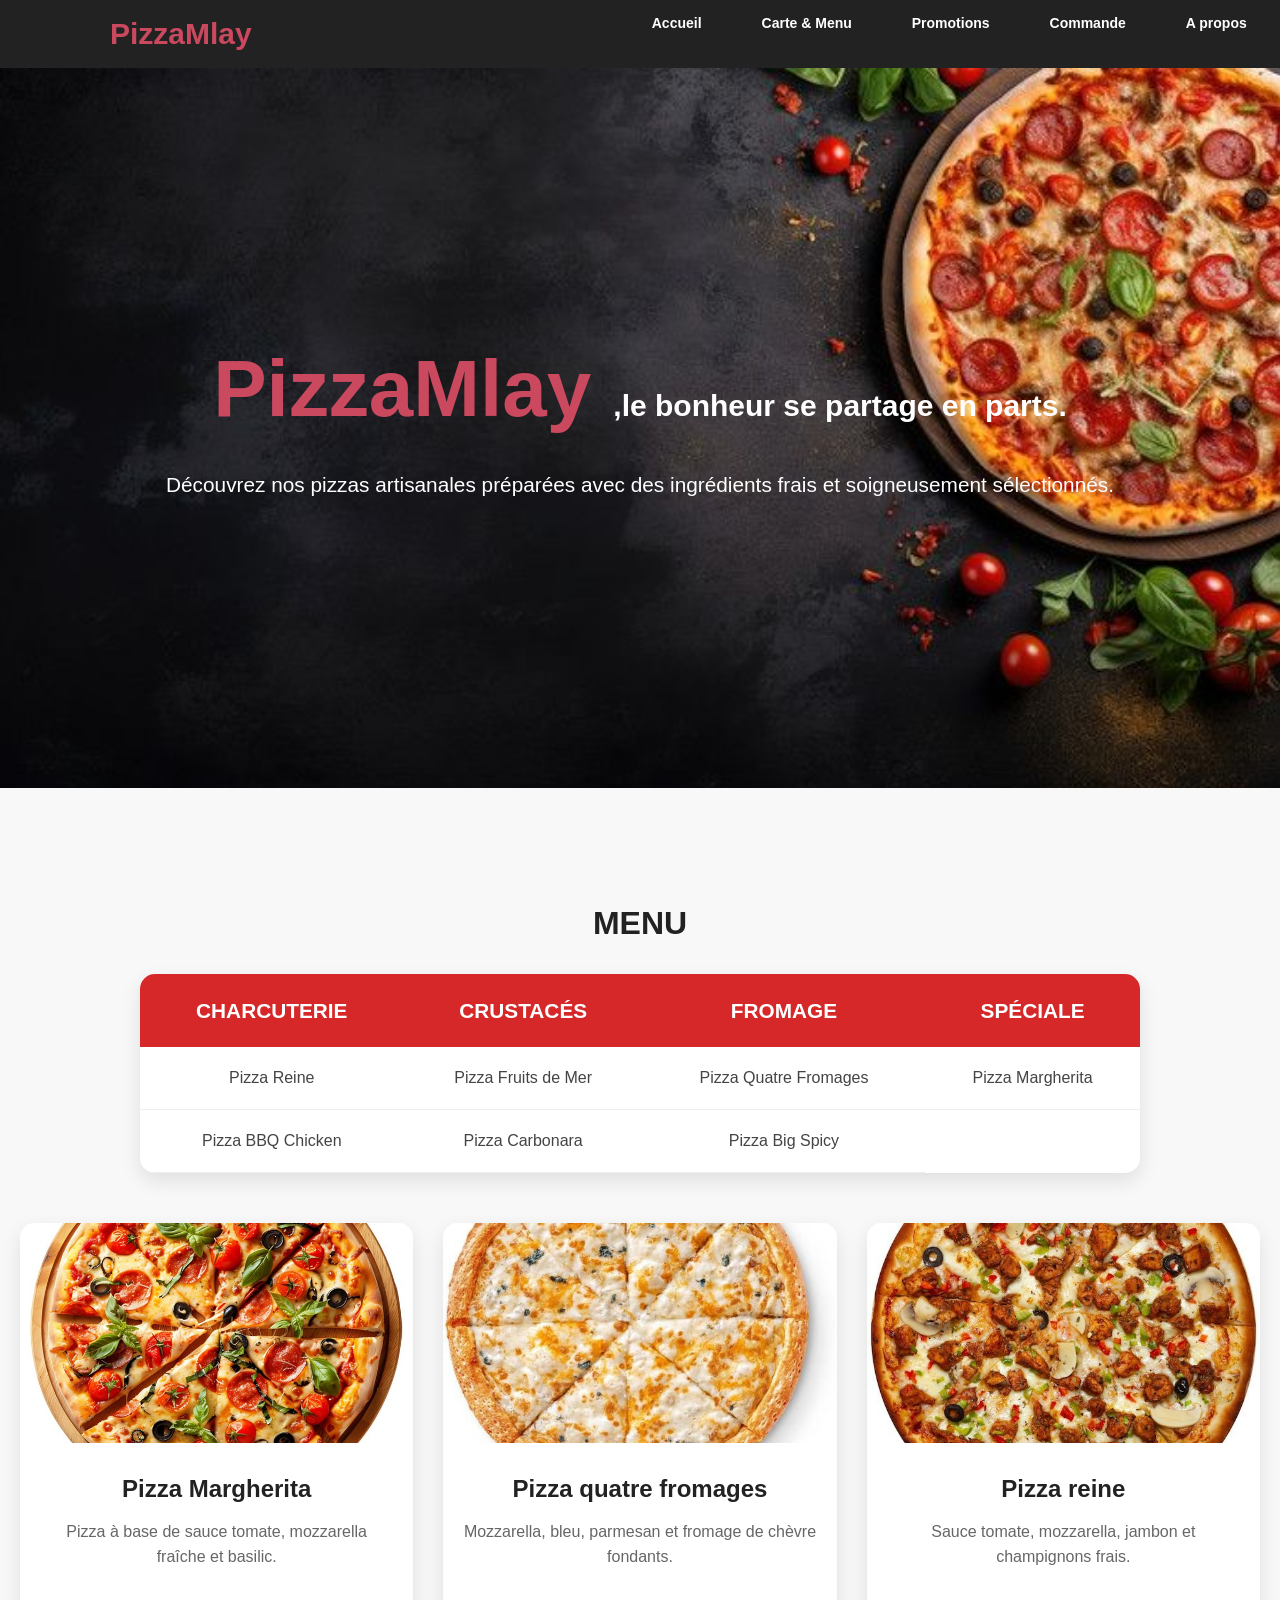
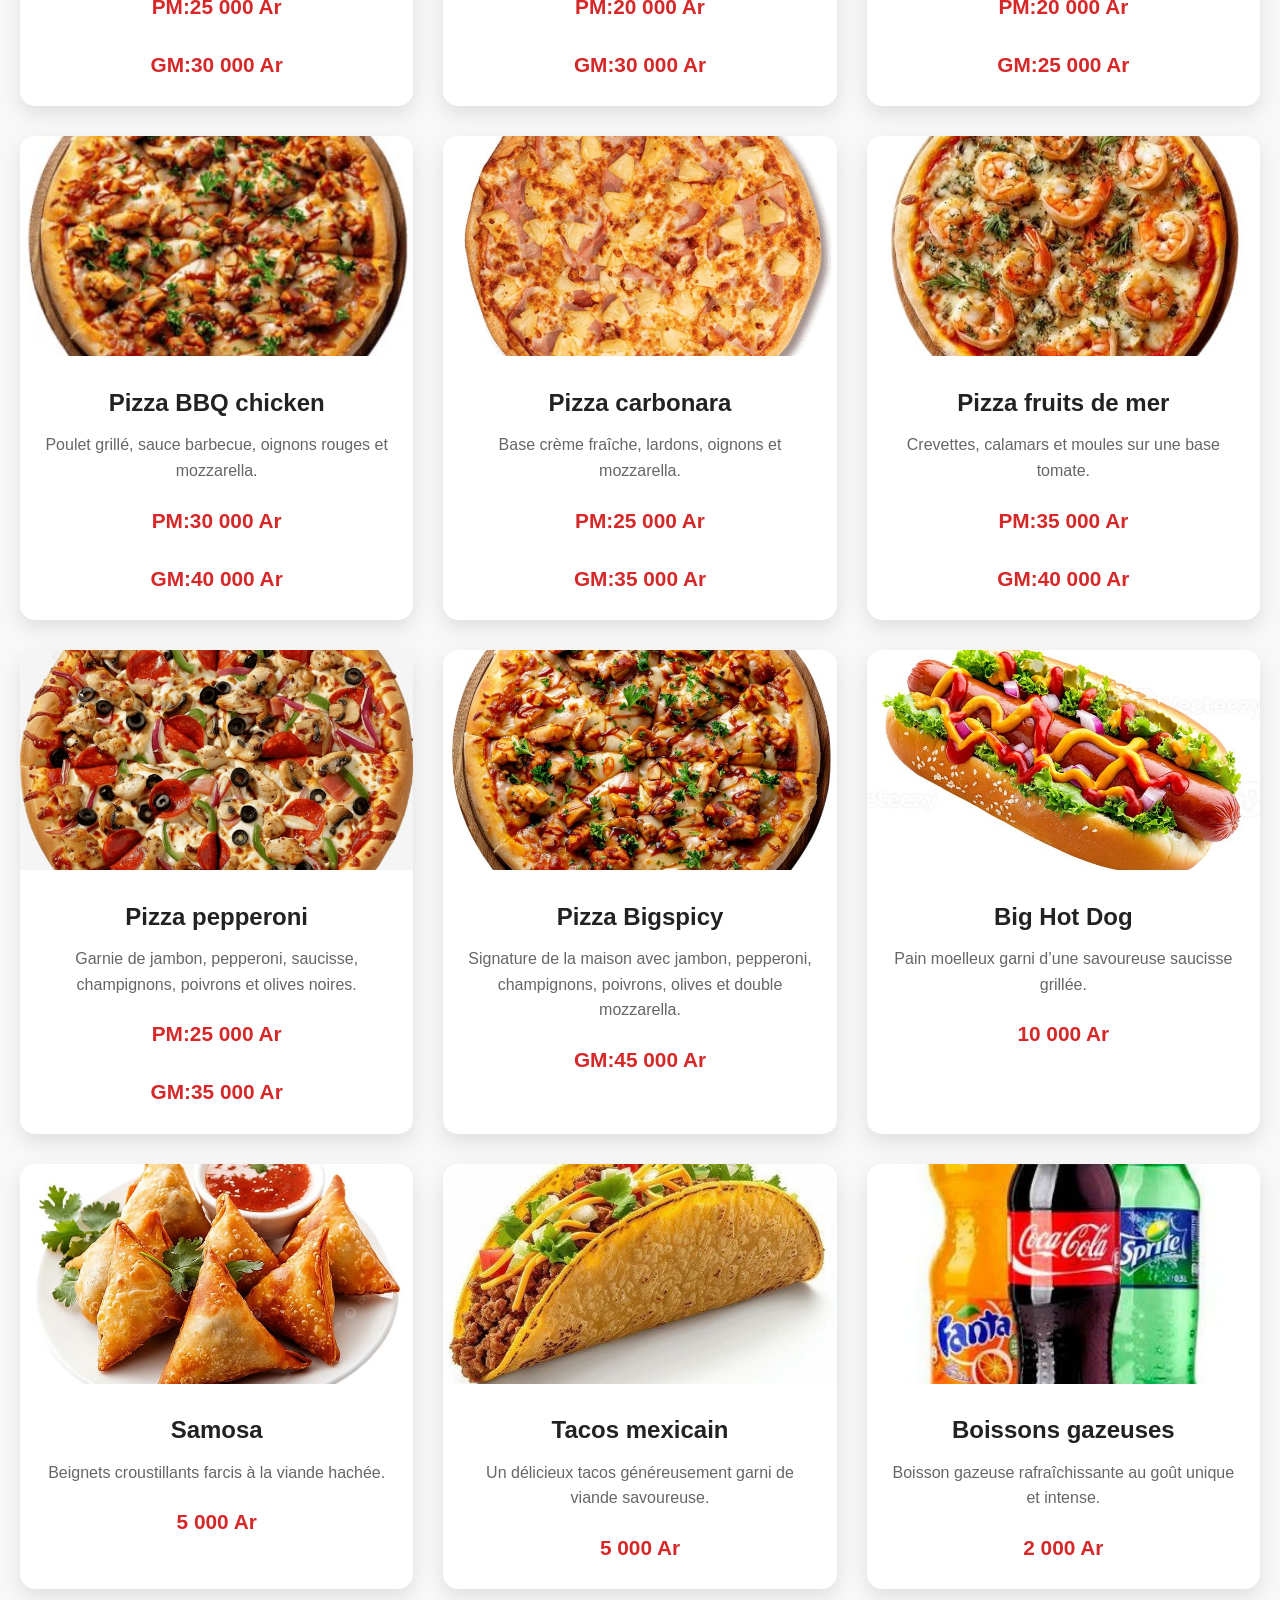
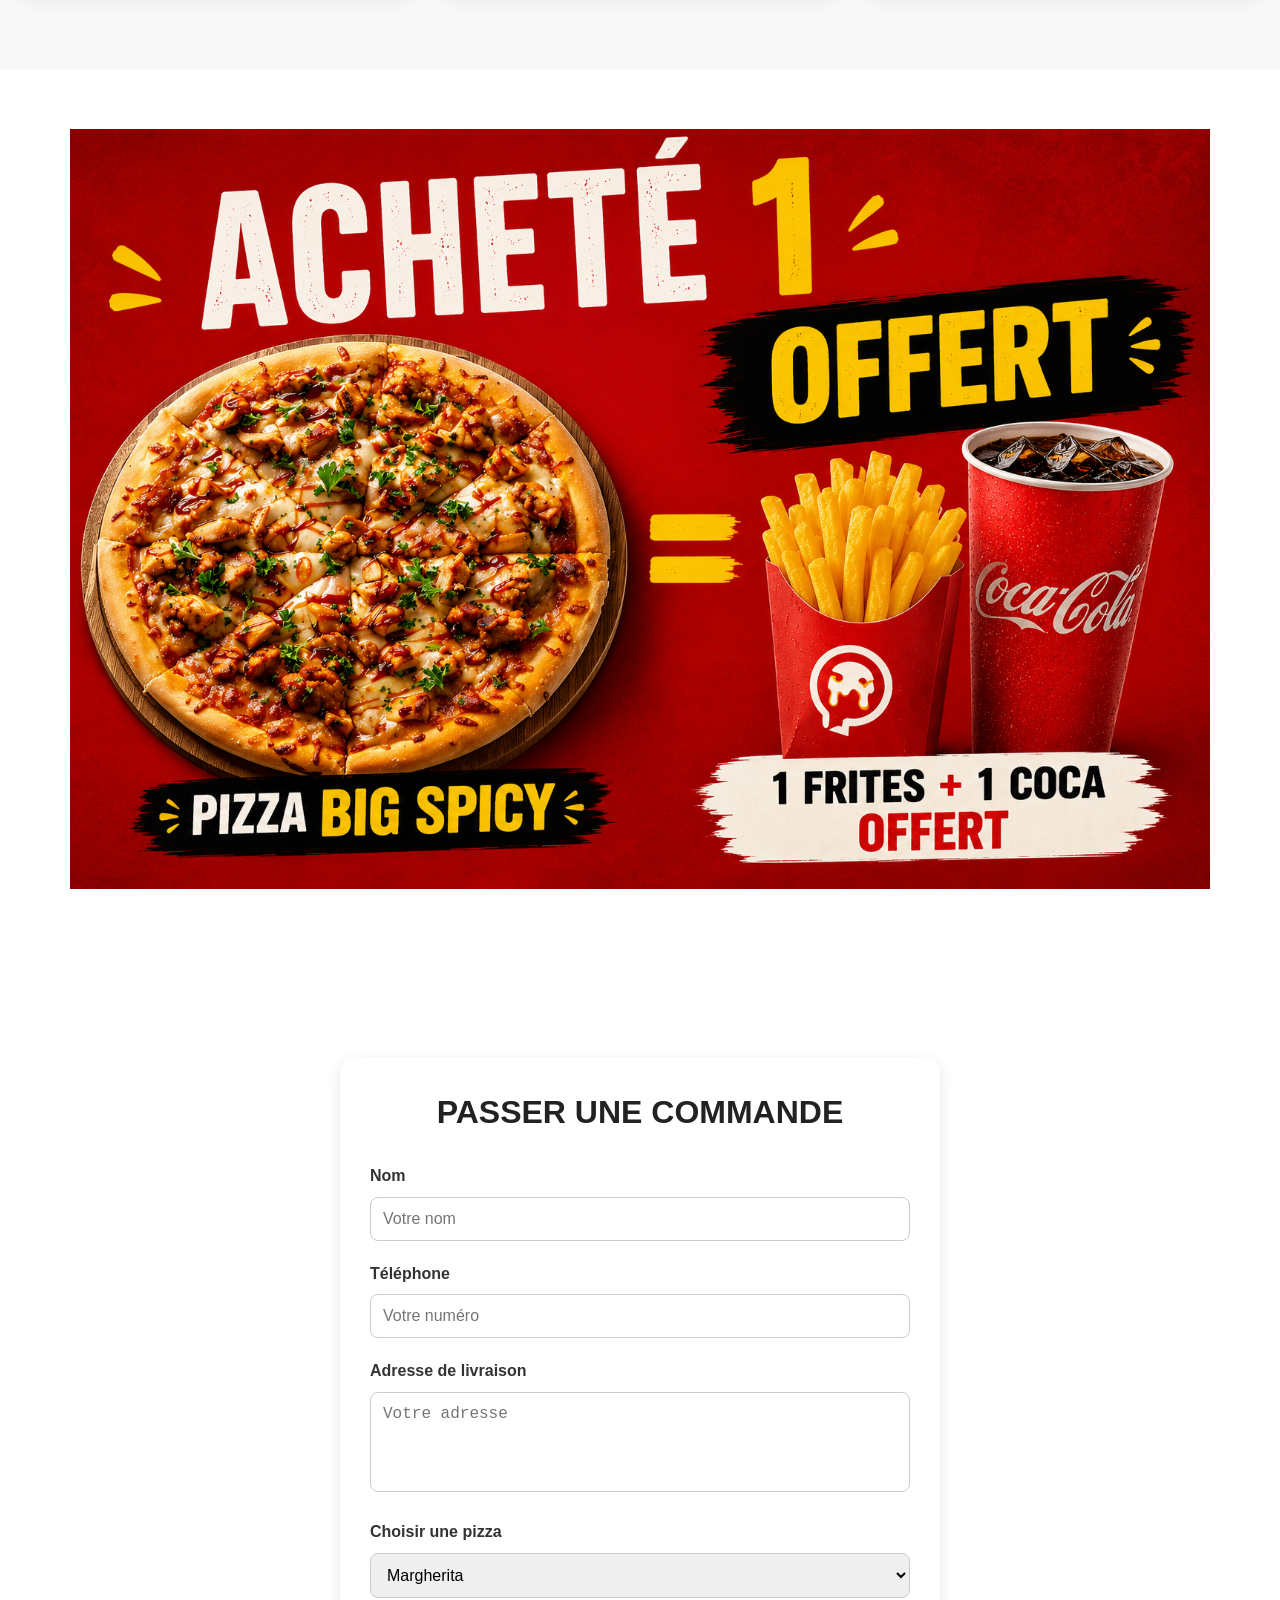
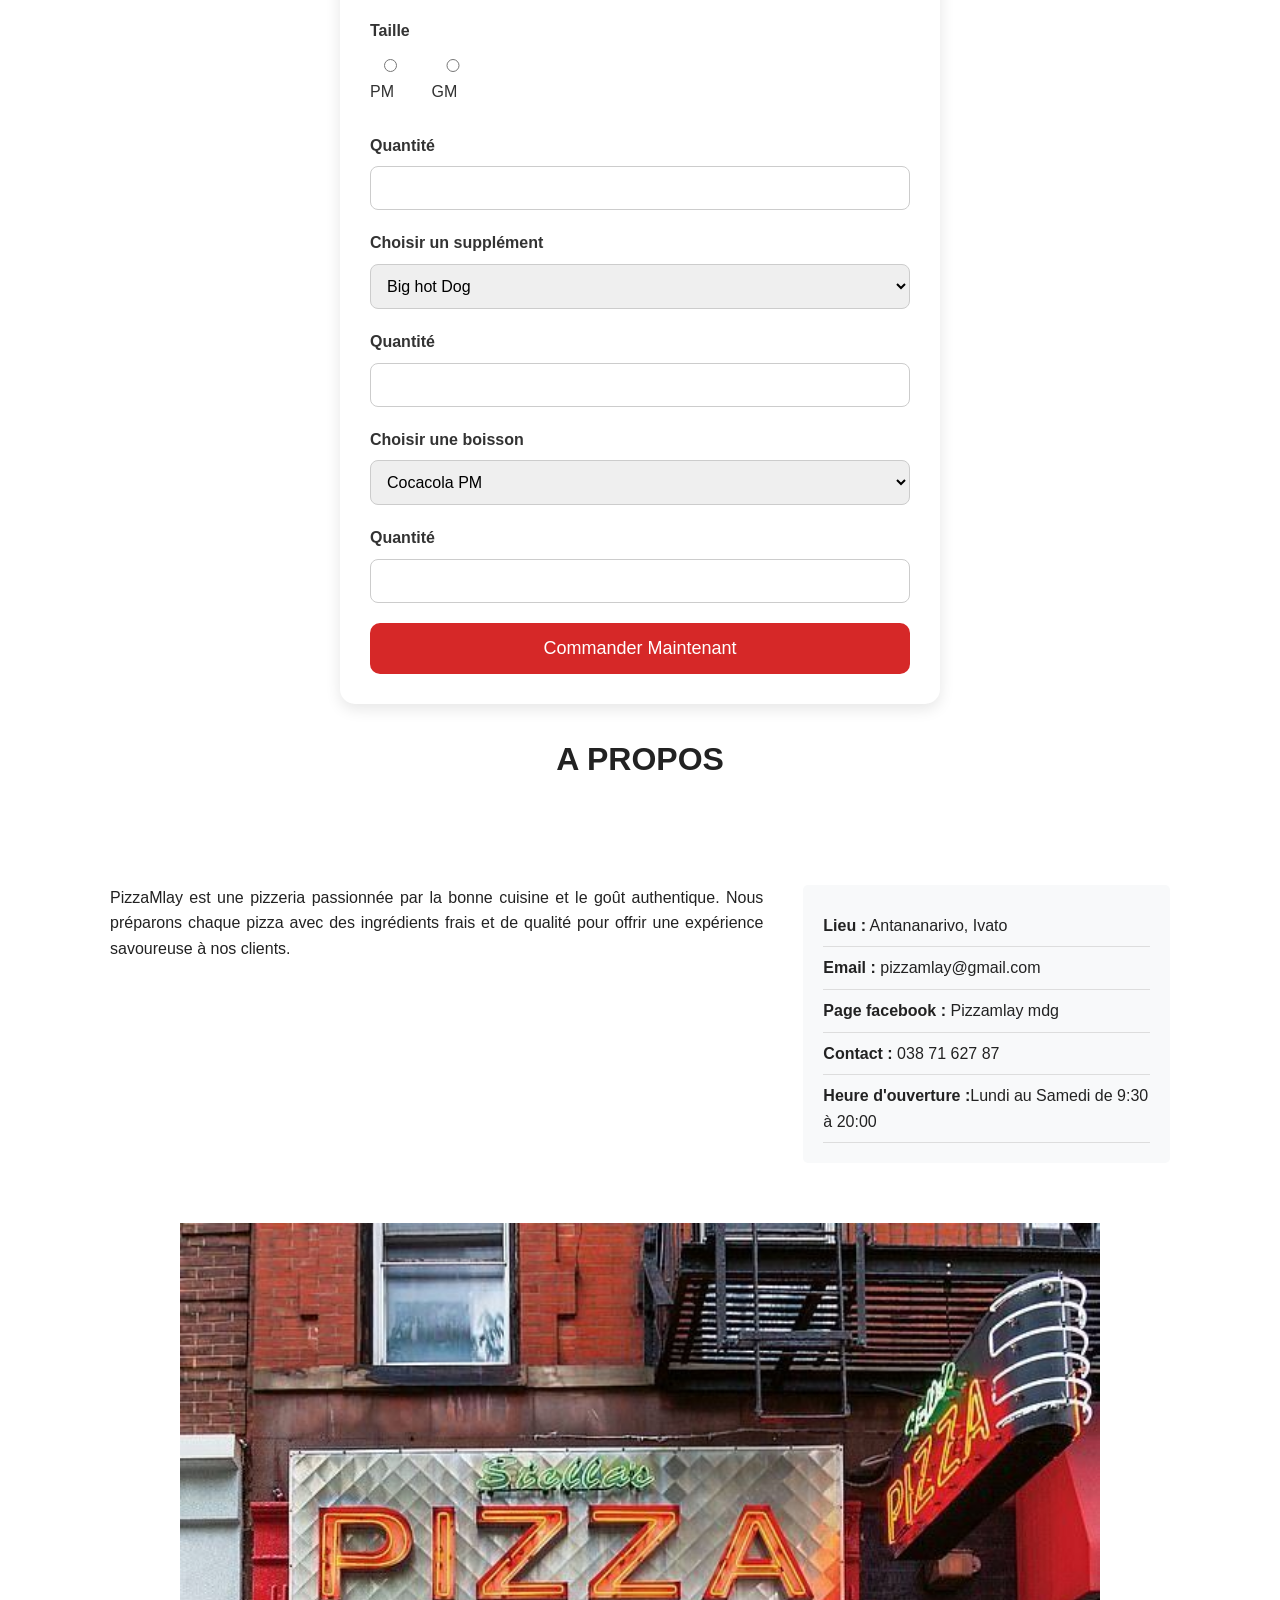
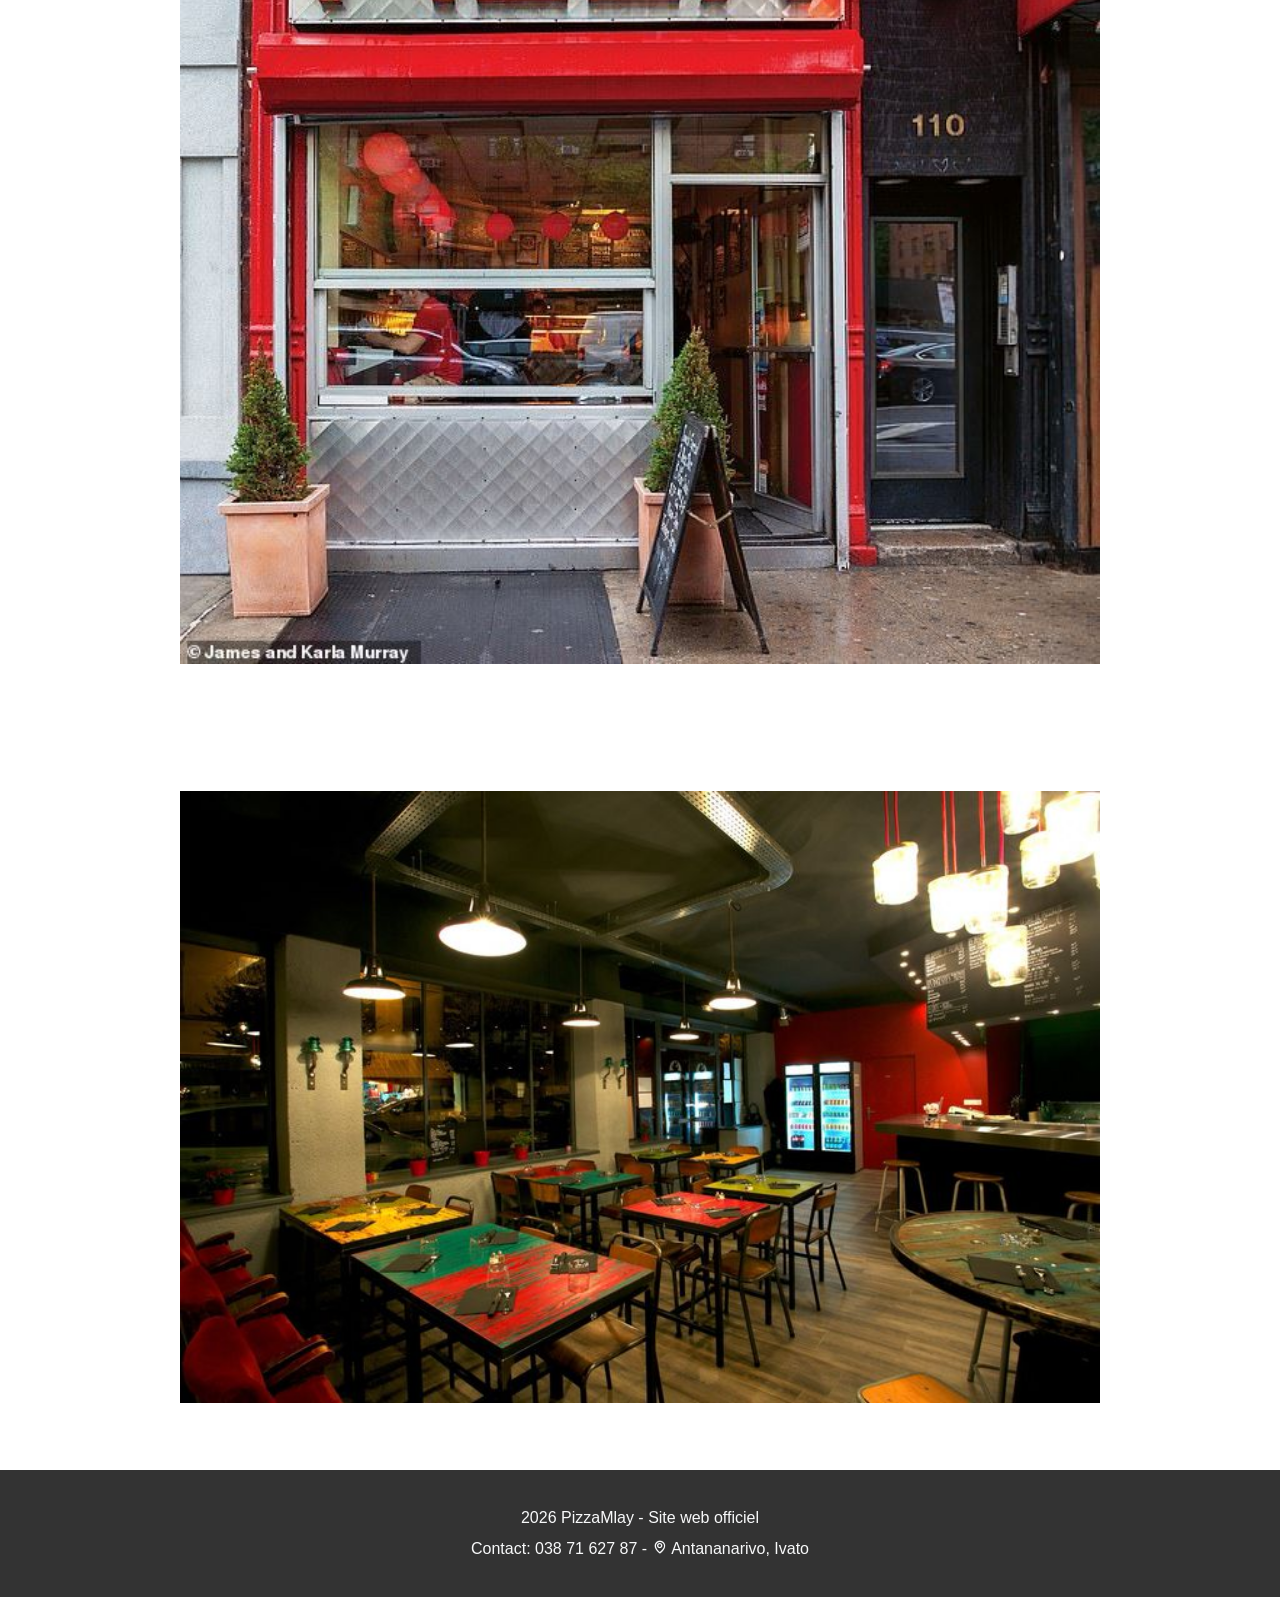
<file: pizzeria/index.html>
<!DOCTYPE html>
<html lang="fr">
    
<head>

    <meta charset="UTF-8">
    <meta name="viewport" content="width=device-width, initial-scale=1.0">
    <title>PIZZAMLAY</title>
    <!--
        EVALUATION MI-PARCOURS - HTML & CSS
        Sujet chosi: sujet numéro 1 
        NOM: RANAIVOSON Iherimandresy Judicael
        NUMERO MATRICULE: 30277
        NIVEAU: L1    
    -->

    <link rel="stylesheet" href="style.css">
    <link href='https://unpkg.com/boxicons@2.1.4/css/boxicons.min.css' rel='stylesheet'>
    </head>
        <body>
    <!--Affichage en tete-->
            <header class="header">
                    <div class="container">
                        <h1 class="logo" ><a href="#accueil">PizzaMlay</a></h1>
                        <nav>
                            <ul class="nav-links">
                                    <li><a href="#accueil">Accueil</a></li>
                                    <li><a href="#carte-menu">Carte & Menu</a></li>
                                    <li><a href="#promotions">Promotions</a></li>
                                    <li><a href="#commande">Commande</a></li>
                                    <li><a href="#apropos">A propos</a></li>
                            </ul>
                        </nav>
                    </div>
            </header>
        
    <!-- Section Accueil -->
            <section id="accueil" class="section-accueil">
                <div class="section-accueil-container">
                    <h1 class="logo1">PizzaMlay <span class="slogan">,le bonheur se partage en parts.</span></h1>
                    <p>Découvrez nos pizzas artisanales préparées avec des ingrédients frais et soigneusement sélectionnés.</p>

                </div>
            </section>

    <!-- Section carte&menu -->
            <section id="carte-menu" class="section-carte-menu">
                <div class="carte-menu-container">
                    <h2 class="titre">MENU</h2>
                        <table class="tableau">
                            <thead>
                                <tr>
                                    <th>Charcuterie</th>
                                    <th>Crustacés</th>
                                    <th>Fromage</th>
                                    <th>Spéciale</th>
                                </tr>
                            </thead>
                            <tbody>
                                <tr>
                                    <td>Pizza Reine</td>
                                    <td>Pizza Fruits de Mer</td>
                                    <td>Pizza Quatre Fromages</td>
                                    <td>Pizza Margherita</td>
                                </tr>
                                <tr>
                                    <td>Pizza BBQ Chicken</td>
                                    <td>Pizza Carbonara</td>
                                    <td>Pizza Big Spicy</td>
                                </tr>
                            </tbody>
                        </table>

                        <div class="menu-grille">
                            <div class="menu-card">
                                <img src="images/img2.jpg" alt="Pizza Margherita">
                                <h3>Pizza Margherita</h3>
                                <p>Pizza à base de sauce tomate, mozzarella fraîche et basilic.</p>
                                <span class="prix">PM:25 000 Ar</span>
                                <span class="prix">GM:30 000 Ar</span>
                            </div>

                            <div class="menu-card">
                                <img src="images/img3.jpg" alt="Pizza Quatres fromages">
                                <h3>Pizza quatre fromages</h3>
                                <p>Mozzarella, bleu, parmesan et fromage de chèvre fondants.</p>
                                <span class="prix">PM:20 000 Ar</span>
                                <span class="prix">GM:30 000 Ar</span>
                            </div>
                                
                            <div class="menu-card">
                                <img src="images/img4.jpg" alt="Pizza reine">
                                <h3>Pizza reine</h3>
                                <p>Sauce tomate, mozzarella, jambon et champignons frais.</p>
                                <span class="prix">PM:20 000 Ar</span>
                                <span class="prix">GM:25 000 Ar</span>
                            </div>
                                
                            <div class="menu-card">
                                <img src="images/img5.jpg" alt="Pizza BBQ chicken">
                                <h3>Pizza BBQ chicken</h3>
                                <p>Poulet grillé, sauce barbecue, oignons rouges et mozzarella.</p>
                                <span class="prix">PM:30 000 Ar</span>
                                <span class="prix">GM:40 000 Ar</span>
                            </div>

                            <div class="menu-card">
                                <img src="images/img6.jpg" alt="Pizza carbonara">
                                <h3>Pizza carbonara</h3>
                                <p>Base crème fraîche, lardons, oignons et mozzarella.</p>
                                <span class="prix">PM:25 000 Ar</span>
                                <span class="prix">GM:35 000 Ar</span>
                            </div>

                             <div class="menu-card">
                                <img src="images/img7.jpg" alt="Pizza fruits de mer">
                                <h3>Pizza fruits de mer</h3>
                                <p>Crevettes, calamars et moules sur une base tomate.</p>
                                <span class="prix">PM:35 000 Ar</span>
                                <span class="prix">GM:40 000 Ar</span>
                            </div>

                             <div class="menu-card">
                                <img src="images/img8.jpg" alt="Pizza pepperoni">
                                <h3>Pizza pepperoni</h3>
                                <p>Garnie de jambon, pepperoni, saucisse, champignons, poivrons et olives noires.</p>
                                <span class="prix">PM:25 000 Ar</span>
                                <span class="prix">GM:35 000 Ar</span>
                            </div>

                             <div class="menu-card">
                                <img src="images/pizza2.jpg" alt="Pizza Bigspicy">
                                <h3>Pizza Bigspicy</h3>
                                <p>Signature de la maison avec jambon, pepperoni, champignons, poivrons, olives et double mozzarella.</p>
                                <span class="prix">GM:45 000 Ar</span>
                            </div>

                             <div class="menu-card">
                                <img src="images/img9.jpg" alt="Hot dog">
                                <h3>Big Hot Dog</h3>
                                <p>Pain moelleux garni d’une savoureuse saucisse grillée.</p>
                                <span class="prix">10 000 Ar</span>
                            </div>
        
                             <div class="menu-card">
                                <img src="images/img10.jpg" alt="Samosa">
                                <h3>Samosa</h3>
                                <p>Beignets croustillants farcis à la viande hachée.</p>
                                <span class="prix">5 000 Ar</span>
                            </div>

                             <div class="menu-card">
                                <img src="images/img14.jpg" alt="Tacos mexicain">
                                <h3>Tacos mexicain</h3>
                                <p>Un délicieux tacos généreusement garni de viande savoureuse.</p>
                                <span class="prix">5 000 Ar</span>
                            </div>

                             <div class="menu-card">
                                <img src="images/img11.jpg" alt="Jus">
                                <h3>Boissons gazeuses</h3>
                                <p>Boisson gazeuse rafraîchissante au goût unique et intense.</p>
                                <span class="prix">2 000 Ar</span>
                            </div>

                        </div>
                </div>
            </section>
    
    <!-- Section Promotions -->
            <section id="promotions" class="section-promotions">
                <div class="section-promotions-container">
                    <img src="images/img16.png" alt="affiche de promotions" class="img15">
                </div>
            </section>

    <!-- Section commande -->
            <section id="commande" class="section-commande">
                <div class="section-commande-container">
                    <h2>PASSER UNE COMMANDE</h2>
                    <form action="sous-page/message.html">

                        <div class="form-group">
                            <label>Nom</label>
                            <input type="text" placeholder="Votre nom" class="input" name="nom" required>
                        </div>

                        <div class="form-group">
                            <label>Téléphone</label>
                            <input type="tel" name="telephone" placeholder="Votre numéro"
                             class="input" pattern="[0-9]+" inputmode="numeric" required>
                        </div>

                        <div class="form-group">
                            <label>Adresse de livraison</label>
                            <textarea placeholder="Votre adresse" class="input" rows="4" required></textarea>
                        </div>

                        <div class="form-group">
                            <label>Choisir une pizza</label>
                            <select name="pizza">
                                    <option>Margherita</option>
                                    <option>Pepperoni</option>
                                    <option>4 Fromages</option>
                                    <option>Reine</option>
                                    <option>BBQ chicken</option>
                                    <option>Carbonara</option>
                                    <option>Fruit de mer</option>
                                    <option>Big spicy</option>
                            </select>
                        </div>

                        <div class="form-group">
                            <label>Taille</label>

                            <div class="options">
                                    <label><input type="radio" name="taille" > PM</label>
                                    <label><input type="radio" name="taille" > GM</label>
                            </div>
                        </div>

                        <div class="form-group">
                            <label>Quantité</label>
                            <input type="number" min="1"class="input" name="Quantité-pizza">
                        </div>
                        <div class="form-group">
                            <label>Choisir un supplément</label>
                            <select name="boissons">
                                    <option>Big hot Dog</option>
                                    <option>Tacos mexicain</option>
                                    <option>Samosa</option>
                            </select>
                        </div>

                        <div class="form-group">
                            <label>Quantité</label>
                            <input type="number" min="1"class="input" name="Quantité-supplément">
                        </div>
                        <div class="form-group">
                            <label>Choisir une boisson</label>
                            <select name="boissons">
                                    <option>Cocacola PM</option>
                                    <option>Fanta PM</option>
                                    <option>Sprite PM</option>
                            </select>
                        </div>

                        <div class="form-group">
                            <label>Quantité</label>
                            <input type="number" min="1"class="input" name="Quantité-boissons">
                        </div>
                        <button type="submit" class="button-commande">Commander Maintenant</button>

                    </form>
                </div>
            </section>

    <!-- Section A propos -->
            <section id="apropos" class="section">
                <div class="container">
                    <h2 class="titre">A PROPOS</h2>
                    <div class="a-propos-content">
                        <div class="a-propos-texte">
                            <p>
                              PizzaMlay est une pizzeria passionnée par la bonne cuisine et le goût authentique.
                                Nous préparons chaque pizza avec des ingrédients frais et de qualité pour offrir
                                une expérience savoureuse à nos clients.
                            </p>
                        </div>
                        <div class="a-propos-info">
                            <ul>
                                <li><strong>Lieu :</strong> Antananarivo, Ivato</li>
                                <li><strong>Email :</strong> pizzamlay@gmail.com</li>
                                <li><strong>Page facebook :</strong> Pizzamlay mdg</li>
                                <li><strong>Contact :</strong> 038 71 627 87</li>
                                <li><strong>Heure d'ouverture :</strong>Lundi au Samedi de 9:30 à 20:00</li>
                            </ul>
                        </div>
                    </div>
                    <div class="section-promotions-container">
                        <img src="images/img17.jpg" alt="photo du local" class="img15">
                        <img src="images/img18.jpg" alt="photo du local" class="img15">
                    </div>
                </div>
            </section>

    <!-- Pied de page -->
    <footer class="footer">
        <div class="container">
            <p>2026 PizzaMlay - Site web officiel</p>
            <p>Contact:   038 71 627 87 - <i class='bx bx-map' ></i> Antananarivo, Ivato</p>
        </div>
    </footer>

        </body>
    </html>
</file>
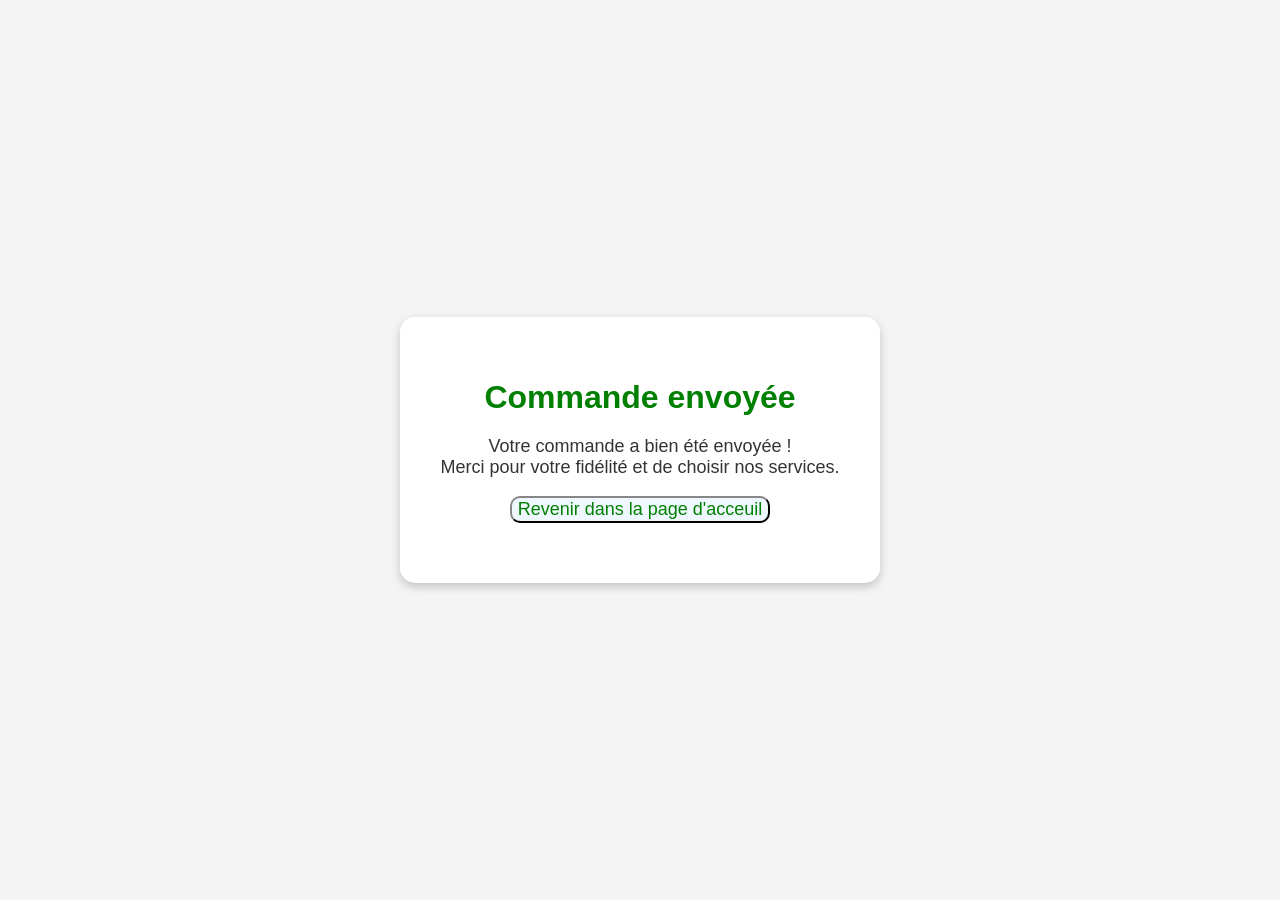
<file: pizzeria/sous-page/message.html>
<!DOCTYPE html>
<html lang="fr">
<head>
    <meta charset="UTF-8">
    <meta name="viewport" content="width=device-width, initial-scale=1.0">
    <title>Commande envoyée</title>
    <link rel="stylesheet" href="style.css">
</head>

    <body>
            <form action="../index.html">
                <div class="message-box">
                    <h1>Commande envoyée</h1>
                    <p>
                        Votre commande a bien été envoyée !<br>
                        Merci pour votre fidélité et de choisir nos services.
                    </p>
                    <button class="btn">Revenir dans la page d'acceuil</button>
                </div>
            </form>
    </body>

</html>
</file>
<file: pizzeria/style.css>
/*
    EVALUATION MI-PARCOURS - HTML & CSS
    Sujet chosi: sujet numéro 1 
    NOM: RANAIVOSON Iherimandresy Judicael
    NUMERO MATRICULE: 30277
    NIVEAU: L1    
*/

/* Styles generaux */

* {
    box-sizing: border-box;
    margin: 0;
    padding: 0;
}

html {
    scroll-behavior: smooth;
}

body {
    font-family: 'Segoe UI', Tahoma, Geneva, Verdana, sans-serif;
    line-height: 1.6;
    color: #222;
}

.container {
    max-width: 1100px;
    margin: 0 auto;
    padding: 0 20px;
}

a {
    text-decoration: none;
    color: inherit;
}

ul {
    list-style: none;
}

/*En Tete*/

.header {
    background-color: #222;
    color: white;
    position: sticky;
    top: 0;
    z-index: 100;
    padding: 10px 0;
}

.header .container {
    display: flex;
}

.logo {
    cursor: pointer;
    color: #ca495f;
    font-size: 30px;
    font-weight: bold;
}

.nav-links {
    position: relative;
    left: 380px;
    display: flex;
    gap: 20px;
}

.nav-links a {
    font-size: 14px;
    font-weight: 600;
    padding: 10px 18px;              
    border: 2px solid transparent;   
    border-radius: 30px;             
    transition: all 0.3s ease; 
}

.nav-links a:hover {
    border-color: #ca495f;        
    background-color: transparent;
    color: #ca495f;
}

/*Section accueil*/

.section-accueil {
    background: url(images/img.jpg);
    background-size: cover;
    background-position: center;
    min-height: 80vh;
    display: flex;
    align-items: center;
    justify-content: center;
    text-align: center;
    padding: 40px 40px;
}

.section-accueil h1{
    color: #ca495f;
    font-size: 80px;
    margin-bottom: 15px;

}

.slogan {
    font-size: 30px;
    color: white;
    margin-bottom: 30px;
}

.section-accueil p {
    font-size: 1.3em;
    color: white;
    margin-bottom: 30px;
}

/*Section menu */

.titre{
    margin-top: 30px;
    text-align:center;
    margin-bottom:25px;
    color: #222;
    font-size:32px;
}

.tableau {
    width: 100%;
    max-width: 1000px;
    margin: 0 auto 50px;
    border-collapse: collapse;
    background: white;
    border-radius: 15px;
    overflow: hidden;
    box-shadow: 0 8px 20px rgba(0,0,0,0.1);
}

.tableau th {
    background-color: #d62828;
    color: white;
    padding: 20px;
    font-size: 1.3rem;
    text-transform: uppercase;
}

.tableau td {
    cursor: pointer;
    padding: 18px;
    border-bottom: 1px solid #eee;
    color: #444;
    font-weight: 500;
}

.tableau td:hover {
    color: rgb(240, 135, 135);
}

.section-carte-menu {
    padding: 80px 20px;
    background-color: #f8f8f8;
    text-align: center;
}

.menu-grille {
    display: grid;
    grid-template-columns: repeat(auto-fit, minmax(300px, 1fr));
    gap: 30px;
}

.menu-card {
    cursor: pointer;
    background: white;
    border-radius: 15px;
    overflow: hidden;
    box-shadow: 0 8px 20px rgba(0,0,0,0.1);
    transition: transform 0.3s ease;
}

.menu-card:hover {
    transform: translateY(-10px);
}

.menu-card img {
    width: 100%;
    height: 220px;
    object-fit: cover;
}

.menu-card h3 {
    margin: 20px 0 10px;
    font-size: 1.5rem;
    color: #222;
}

.menu-card p {
    padding: 0 20px;
    color: #666;
    line-height: 1.6;
}

.prix {
    display: block;
    margin: 20px 0 25px;
    font-size: 1.3rem;
    font-weight: bold;
    color: #d62828;
}

/*Section promotions */

.img15 {
    width: 100%;
    border-radius: 20px;
    padding: 60px 70px;
}

/*section commande*/

.section-commande {
    scroll-margin-top: 80px;
    margin-top: 100px;
    max-width:600px;
    margin: 100px auto 0;
    background:white;
    padding:30px;
    border-radius:15px;
    box-shadow:0 5px 15px rgba(0,0,0,0.1);
}

.section-commande h2{
    text-align:center;
    margin-bottom:25px;
    color: #222;
    font-size:32px;
}

.form-group{
    margin-bottom:20px;
}

label{
    display:block;
    margin-bottom:8px;
    font-weight:bold;
    color:#333;
}

input {
    width:100%;
    padding:12px;
    border:1px solid #ccc;
    border-radius:8px;
    font-size:16px;
}

select {
    width:100%;
    padding:12px;
    border:1px solid #ccc;
    border-radius:8px;
    font-size:16px;
}

textarea{
    width:100%;
    padding:12px;
    border:1px solid #ccc;
    border-radius:8px;
    font-size:16px;
}

textarea{
    resize:none;
    height:100px;
}

.options{
    display:flex;
    gap:20px;
    margin-top:10px;
}

.options label{
    font-weight:normal;
}

.button-commande {
    width:100%;
    padding:15px;
    border:none;
    background:#d62828;
    color:white;
    font-size:18px;
    border-radius:10px;
    cursor:pointer;
    transition:0.3s;
}

.button-commande:hover{
    background:#a4161a;
}

/*section à propos*/

#apropos {
    scroll-margin-top: 100px;
}
.a-propos-content {
    margin-top: 100px;
    display: flex;
    gap: 40px;
    align-items: flex-start;
}

.a-propos-texte {
    flex: 2;
}

.a-propos-texte p {
    margin-bottom: 15px;
    text-align: justify;
}

.a-propos-info {
    flex: 1;
    background-color: #f8f9fa;
    padding: 20px;
    border-radius: 5px;
}

.a-propos-info li {
    padding: 8px 0;
    border-bottom: 1px solid #ddd;
}

/*Pied du page*/

.footer {
    background-color: #333;
    color: #f8f9fa;
    text-align: center;
    padding: 30px 0;
}

.footer p {
    margin: 5px 0;
}
</file>
<file: pizzeria/sous-page/style.css>
body{
    margin:0;
    padding:0;
    height:100vh;
    display:flex;
    justify-content:center;
    align-items:center;
    background:#f4f4f4;
    font-family:Arial, sans-serif;
}

.message-box{
    background:white;
    padding:40px;
    border-radius:15px;
    box-shadow:0 4px 10px rgba(0,0,0,0.2);
    text-align:center;
    max-width:500px;
}

.message-box h1{
    color:green;
    margin-bottom:20px;
}

.message-box p{
    font-size:18px;
    color:#333;
}

.btn {
    cursor: pointer;
    background-color: aliceblue;
    font-size:18px;
    border-color: #333;
    color: green;
    border-radius: 10px;
    margin-bottom:20px;
}
</file>
